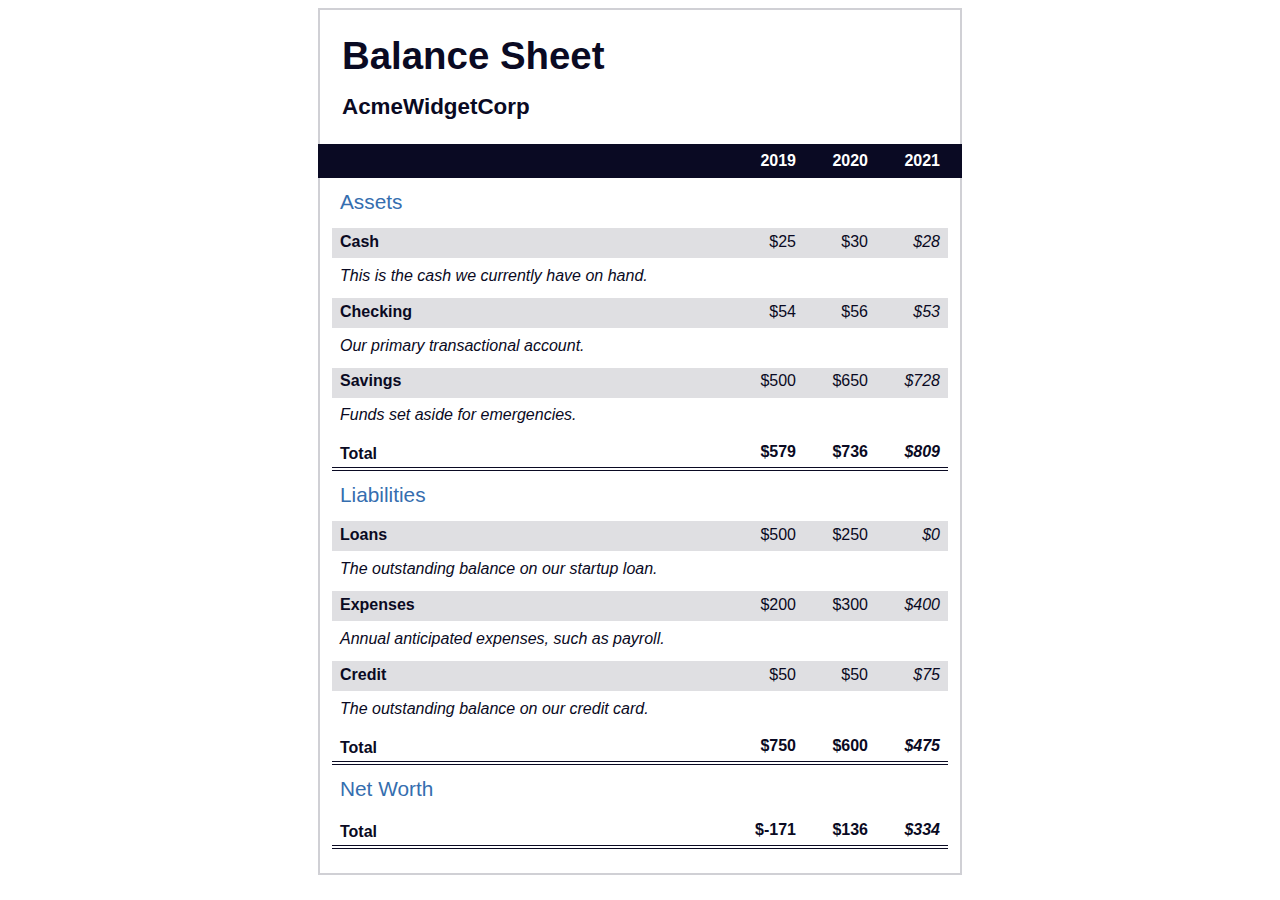
<file: ASSIGNMENTS/Building a Balance Sheet/index.html>
<!DOCTYPE html>
<html lang="en">
  <head>
    <meta charset="UTF-8">
    <meta name="viewport" content="width=device-width, initial-scale=1.0">
    <title>Balance Sheet</title>
    <link rel="stylesheet" href="./styles.css">
  </head>
  <body>
    <main>
      <section>
        <h1>
          <span class="flex">
            <span>AcmeWidgetCorp</span>
            <span>Balance Sheet</span>
          </span>
        </h1>
        <div id="years" aria-hidden="true">
          <span class="year">2019</span>
          <span class="year">2020</span>
          <span class="year">2021</span>
        </div>
        <div class="table-wrap">
          <table>
            <caption>Assets</caption>
            <thead>
              <tr>
                <td></td>
                <th><span class="sr-only year">2019</span></th>
                <th><span class="sr-only year">2020</span></th>
                <th class="current"><span class="sr-only year">2021</span></th>
              </tr>
            </thead>
            <tbody>
              <tr class="data">
                <th>Cash <span class="description">This is the cash we currently have on hand.</span></th>
                <td>$25</td>
                <td>$30</td>
                <td class="current">$28</td>
              </tr>
              <tr class="data">
                <th>Checking <span class="description">Our primary transactional account.</span></th>
                <td>$54</td>
                <td>$56</td>
                <td class="current">$53</td>
              </tr>
              <tr class="data">
                <th>Savings <span class="description">Funds set aside for emergencies.</span></th>
                <td>$500</td>
                <td>$650</td>
                <td class="current">$728</td>
              </tr>
              <tr class="total">
                <th>Total <span class="sr-only">Assets</span></th>
                <td>$579</td>
                <td>$736</td>
                <td class="current">$809</td>
              </tr>
            </tbody>
          </table>
          <table>
            <caption>Liabilities</caption>
            <thead>
              <tr>
              <td></td>
              <th><span class="sr-only">2019</span></th>
              <th><span class="sr-only">2020</span></th>
              <th><span class="sr-only">2021</span></th>
              </tr>
            </thead>
            <tbody>
              <tr class="data">
                <th>Loans <span class="description">The outstanding balance on our startup loan.</span></th>
                <td>$500</td>
                <td>$250</td>
                <td class="current">$0</td>
              </tr>
              <tr class="data">
                <th>Expenses <span class="description">Annual anticipated expenses, such as payroll.</span></th>
                <td>$200</td>
                <td>$300</td>
                <td class="current">$400</td>
              </tr>
              <tr class="data">
                <th>Credit <span class="description">The outstanding balance on our credit card.</span></th>
                <td>$50</td>
                <td>$50</td>
                <td class="current">$75</td>
              </tr>
              <tr class="total">
                <th>Total <span class="sr-only">Liabilities</span></th>
                <td>$750</td>
                <td>$600</td>
                <td class="current">$475</td>
              </tr>
            </tbody>
          </table>
          <table>
            <caption>Net Worth</caption>
            <thead>
              <tr>
              <td></td>
              <th><span class="sr-only">2019</span></th>
              <th><span class="sr-only">2020</span></th>
              <th><span class="sr-only">2021</span></th>
              </tr>
            </thead>
            <tbody>
              <tr class="total">
                <th>Total <span class="sr-only">Net Worth</span></th>
                <td>$-171</td>
                <td>$136</td>
                <td class="current">$334</td>
              </tr>
            </tbody>
          </table>
        </div>
      </section>
    </main>
  </body>
</html>
</file>
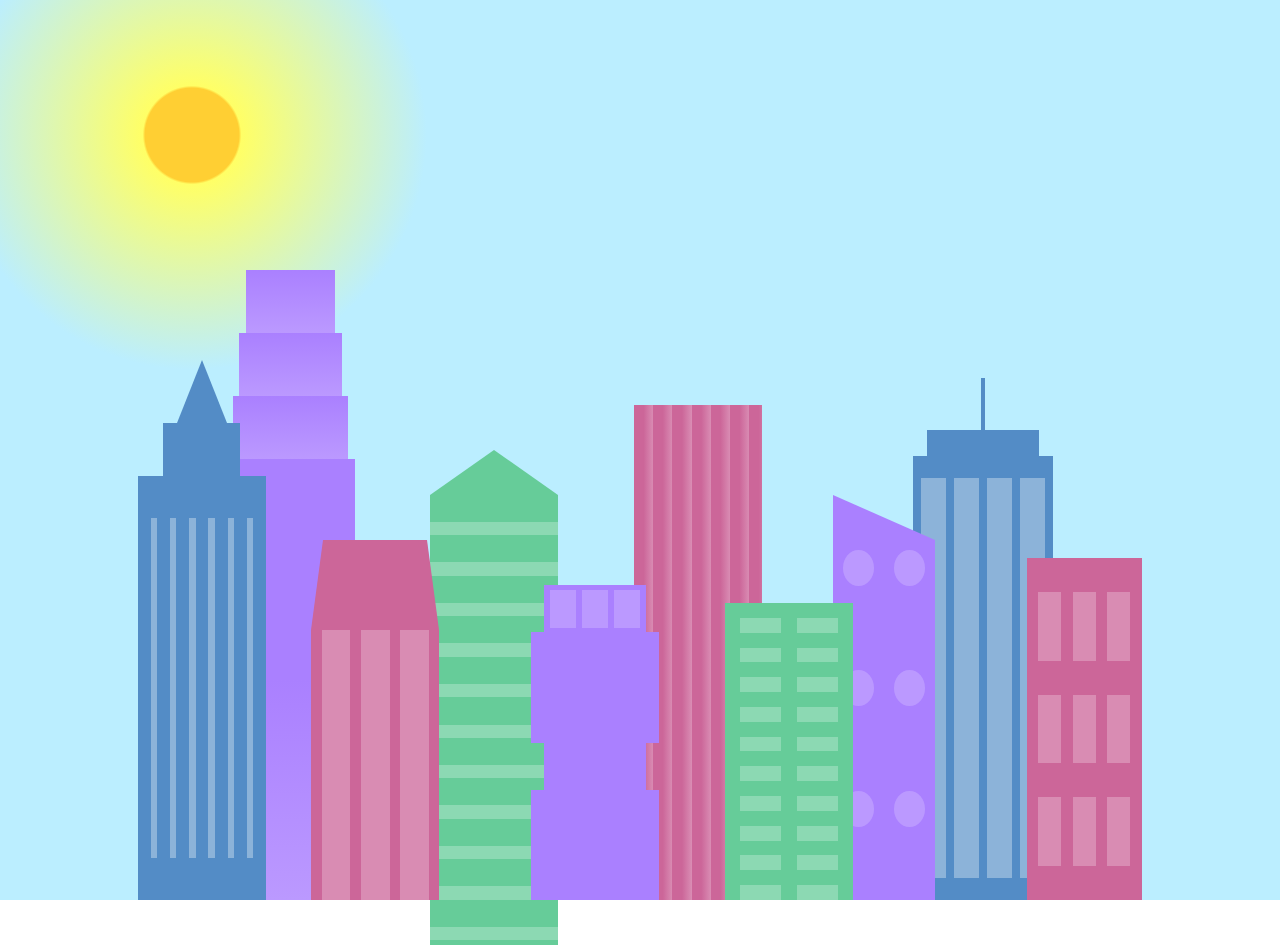
<file: ASSIGNMENTS/Building a City Skyline/index.html>
<!DOCTYPE html>
<html lang="en">    
  <head>
    <meta charset="UTF-8">
    <title>City Skyline</title>
    <link href="styles.css" rel="stylesheet" />   
  </head>

  <body>
    <div class="background-buildings sky">
      <div></div>
      <div></div>
      <div class="bb1 building-wrap">
        <div class="bb1a bb1-window"></div>
        <div class="bb1b bb1-window"></div>
        <div class="bb1c bb1-window"></div>
        <div class="bb1d"></div>
      </div>
      <div class="bb2">
        <div class="bb2a"></div>
        <div class="bb2b"></div>
      </div>
      <div class="bb3"></div>
      <div></div>
      <div class="bb4 building-wrap">
        <div class="bb4a"></div>
        <div class="bb4b"></div>
        <div class="bb4c window-wrap">
          <div class="bb4-window"></div>
          <div class="bb4-window"></div>
          <div class="bb4-window"></div>
          <div class="bb4-window"></div>
        </div>
      </div>
      <div></div>
      <div></div>
    </div>

    <div class="foreground-buildings">
      <div></div>
      <div></div>
      <div class="fb1 building-wrap">
        <div class="fb1a"></div>
        <div class="fb1b"></div>
        <div class="fb1c"></div>
      </div>
      <div class="fb2">
        <div class="fb2a"></div>
        <div class="fb2b window-wrap">
          <div class="fb2-window"></div>
          <div class="fb2-window"></div>
          <div class="fb2-window"></div>
        </div>
      </div>
      <div></div>
      <div class="fb3 building-wrap">
        <div class="fb3a window-wrap">
          <div class="fb3-window"></div>
          <div class="fb3-window"></div>
          <div class="fb3-window"></div>
        </div>
        <div class="fb3b"></div>
        <div class="fb3a"></div>
        <div class="fb3b"></div>
      </div>
      <div class="fb4">
        <div class="fb4a"></div>
        <div class="fb4b">
          <div class="fb4-window"></div>
          <div class="fb4-window"></div>
          <div class="fb4-window"></div>
          <div class="fb4-window"></div>
          <div class="fb4-window"></div>
          <div class="fb4-window"></div>
        </div>
      </div>
      <div class="fb5"></div>
      <div class="fb6"></div>
      <div></div>
      <div></div>
    </div>
  </body>
</html>
</file>
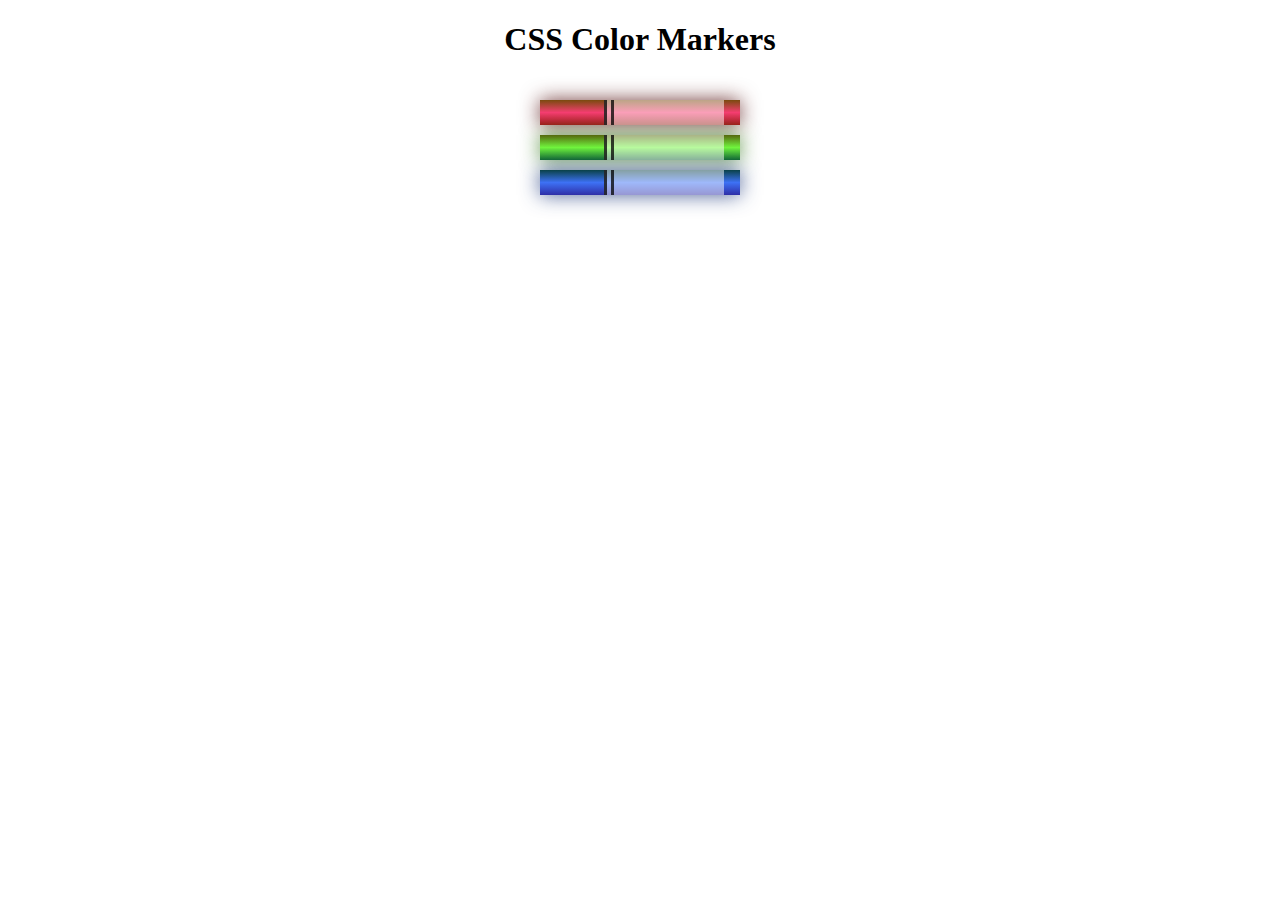
<file: ASSIGNMENTS/Building a Colored Markers/index.html>
<!DOCTYPE html>
<html lang="en">
  <head>
    <meta charset="utf-8">
    <meta name="viewport" content="width=device-width, initial-scale=1.0">
    <title>Colored Markers</title>
    <link rel="stylesheet" href="styles.css">
  </head>
  <body>
    <h1>CSS Color Markers</h1>
    <div class="container">
      <div class="marker red">
        <div class="cap"></div>
        <div class="sleeve"></div>
      </div>
      <div class="marker green">
        <div class="cap"></div>
        <div class="sleeve"></div>
      </div>
      <div class="marker blue">
        <div class="cap"></div>
        <div class="sleeve"></div>
      </div>
    </div>
  </body>
</html>
</file>
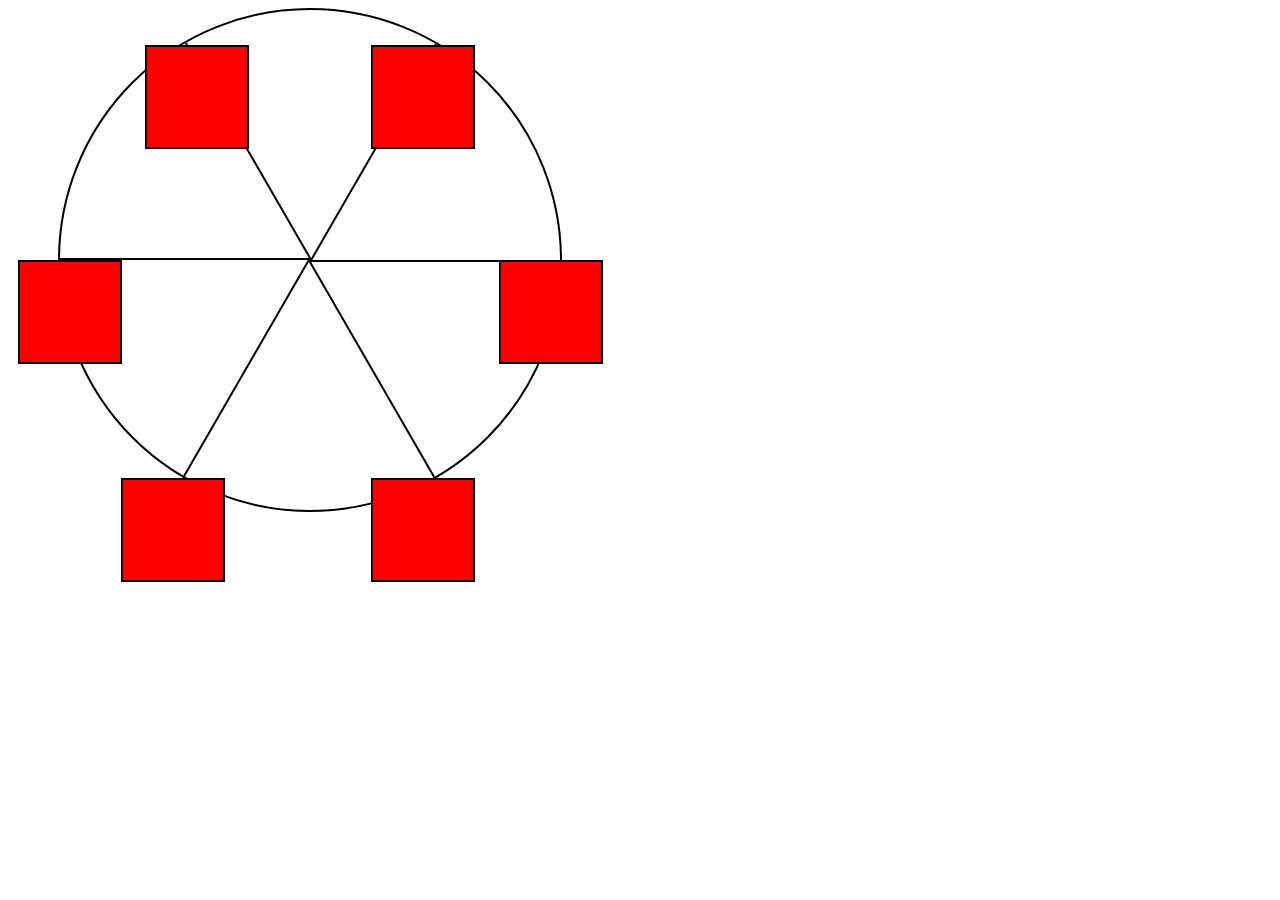
<file: ASSIGNMENTS/Building a Ferris Wheel/index.html>
<!DOCTYPE html>
<html lang="en">
  <head>
    <meta charset="UTF-8">
    <title>Ferris Wheel</title>
    <link rel="stylesheet" href="./styles.css">
  </head>
  <body>
    <div class="wheel">
      <span class="line"></span>
      <span class="line"></span>
      <span class="line"></span>
      <span class="line"></span>
      <span class="line"></span>
      <span class="line"></span>

      <div class="cabin"></div>
      <div class="cabin"></div>
      <div class="cabin"></div>
      <div class="cabin"></div>
      <div class="cabin"></div>
      <div class="cabin"></div>
    </div>
  </body>
</html>
</file>
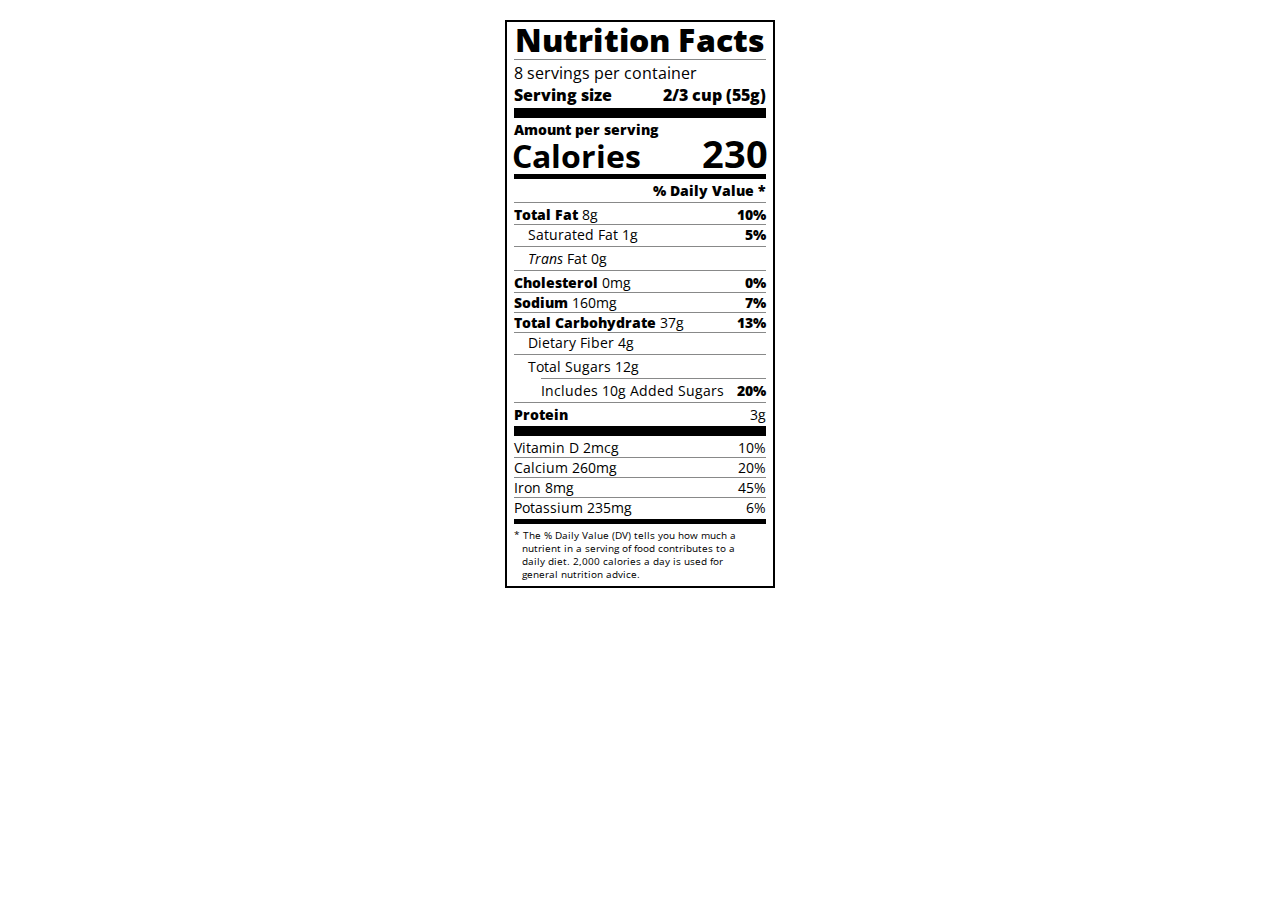
<file: ASSIGNMENTS/Building a Nutrition Label/index.html>
<!DOCTYPE html>
<html lang="en">

<head>
  <meta charset="UTF-8">
  <title>Nutrition Label</title>
  <link href="https://fonts.googleapis.com/css?family=Open+Sans:400,700,800" rel="stylesheet">
  <link href="./styles.css" rel="stylesheet">
</head>

<body>
  <div class="label">
    <header>
      <h1 class="bold">Nutrition Facts</h1>
      <div class="divider"></div>
      <p>8 servings per container</p>
      <p class="bold">Serving size <span>2/3 cup (55g)</span></p>
    </header>
    <div class="divider large"></div>
    <div class="calories-info">
      <div class="left-container">
        <h2 class="bold small-text">Amount per serving</h2>
        <p>Calories</p>
      </div>
      <span>230</span>
    </div>
    <div class="divider medium"></div>
    <div class="daily-value small-text">
      <p class="bold right no-divider">% Daily Value *</p>
      <div class="divider"></div>
      <p><span><span class="bold">Total Fat</span> 8g</span> <span class="bold">10%</span></p>
      <p class="indent no-divider">Saturated Fat 1g <span class="bold">5%</span></p>
      <div class="divider"></div>
      <p class="indent no-divider"><span><i>Trans</i> Fat 0g</span></p>
      <div class="divider"></div>
      <p><span><span class="bold">Cholesterol</span> 0mg</span> <span class="bold">0%</span></p>
      <p><span><span class="bold">Sodium</span> 160mg</span> <span class="bold">7%</span></p>
      <p><span><span class="bold">Total Carbohydrate</span> 37g</span> <span class="bold">13%</span></p>
      <p class="indent no-divider">Dietary Fiber 4g</p>
      <div class="divider"></div>
      <p class="indent no-divider">Total Sugars 12g</p>
      <div class="divider double-indent"></div>
      <p class="double-indent no-divider">Includes 10g Added Sugars <span class="bold">20%</span>
      <div class="divider"></div>
      <p class="no-divider"><span class="bold">Protein</span> 3g</p>
      <div class="divider large"></div>
      <p>Vitamin D 2mcg <span>10%</span></p>
      <p>Calcium 260mg <span>20%</span></p>
      <p>Iron 8mg <span>45%</span></p>
      <p class="no-divider">Potassium 235mg <span>6%</span></p>
    </div>
    <div class="divider medium"></div>
    <p class="note">* The % Daily Value (DV) tells you how much a nutrient in a serving of food contributes to a daily
      diet. 2,000 calories a day is used for general nutrition advice.</p>
  </div>
</body>
</html>
</file>
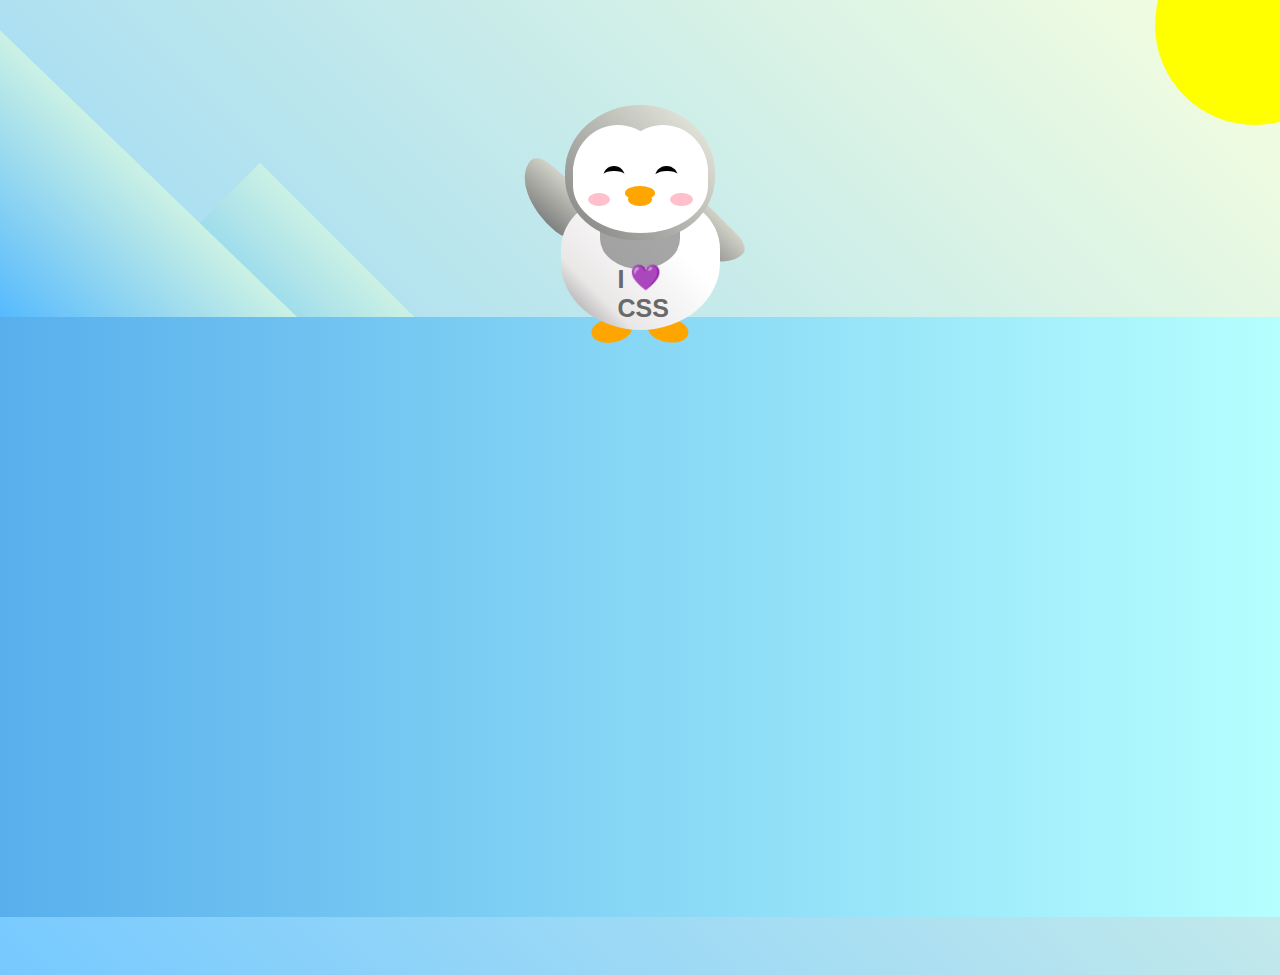
<file: ASSIGNMENTS/Building a Penguin/index.html>
<!DOCTYPE html>
<html lang="en">
  <head>
    <meta charset="UTF-8" />
    <link rel="stylesheet" href="./styles.css" />
    <title>Penguin</title>
    <meta name="viewport" content="width=device-width, initial-scale=1.0" />
  </head>

  <body>
    <div class="left-mountain"></div>
    <div class="back-mountain"></div>
    <div class="sun"></div>
    <div class="penguin">
      <div class="penguin-head">
        <div class="face left"></div>
        <div class="face right"></div>
        <div class="chin"></div>
        <div class="eye left">
          <div class="eye-lid"></div>
        </div>
        <div class="eye right">
          <div class="eye-lid"></div>
        </div>
        <div class="blush left"></div>
        <div class="blush right"></div>
        <div class="beak top"></div>
        <div class="beak bottom"></div>
      </div>
      <div class="shirt">
        <div>💜</div>
        <p>I CSS</p>
      </div> 
      <div class="penguin-body">
        <div class="arm left"></div>
        <div class="arm right"></div>
        <div class="foot left"></div>
        <div class="foot right"></div>
      </div>
    </div>

    <div class="ground"></div>
  </body>
</html>
</file>
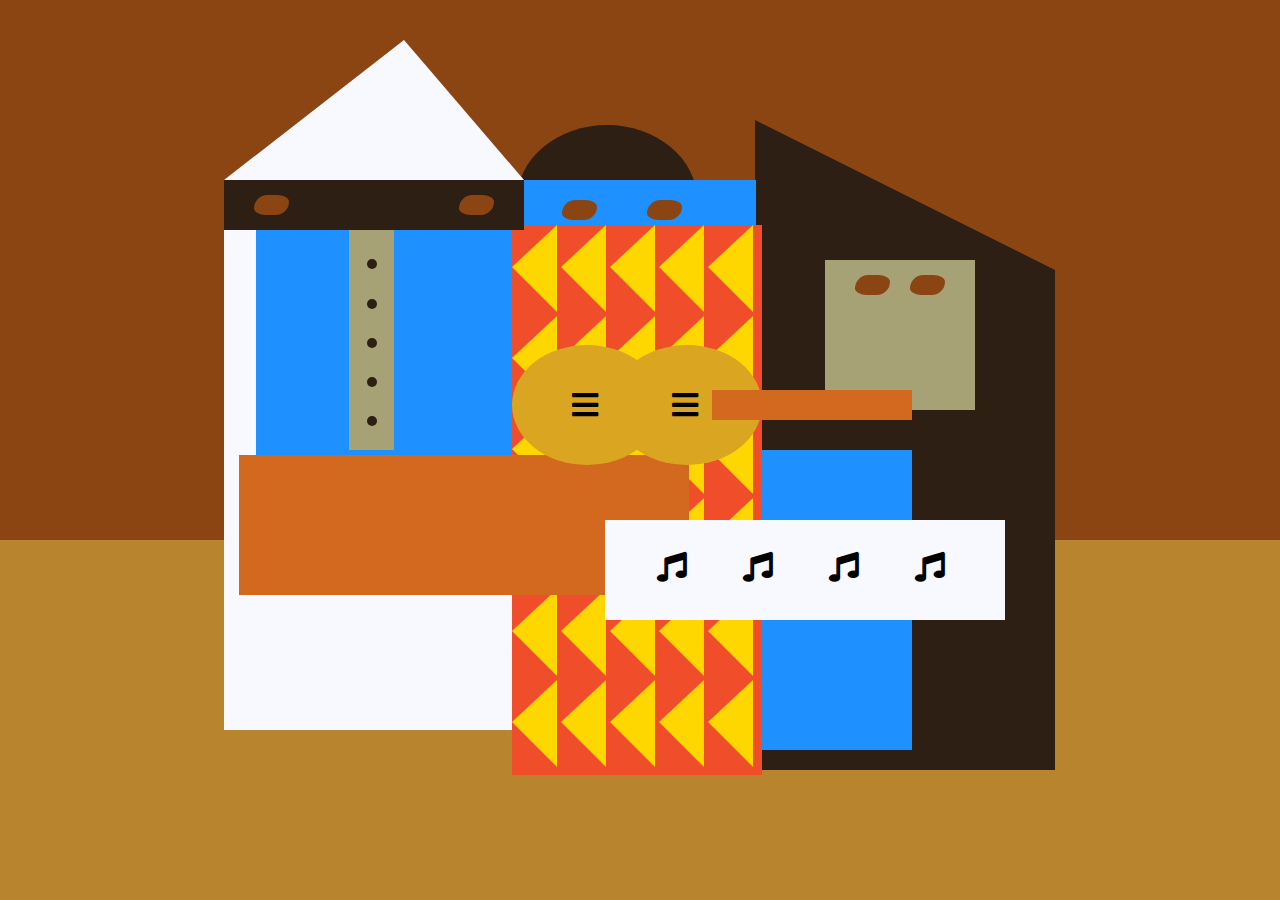
<file: ASSIGNMENTS/Building a Picasso Painting/index.html>
<!DOCTYPE html>
<html lang="en">
  <head>
    <meta charset="utf-8">
    <title>Picasso Painting</title>
    <link rel="stylesheet" href="./styles.css" />
    <link rel="stylesheet" href="https://use.fontawesome.com/releases/v5.8.2/css/all.css">
  </head>
  <body>
    <div id="back-wall"></div>
    <div class="characters">
      <div id="offwhite-character">
        <div id="white-hat"></div>
        <div id="black-mask">
          <div class="eyes left"></div>
          <div class="eyes right"></div>
        </div>
        <div id="gray-instrument">
          <div class="black-dot"></div>
          <div class="black-dot"></div>
          <div class="black-dot"></div>
          <div class="black-dot"></div>
          <div class="black-dot"></div>
        </div>
        <div id="tan-table"></div>
      </div>
      <div id="black-character">
        <div id="black-hat"></div>
        <div id="gray-mask">
          <div class="eyes left"></div>
          <div class="eyes right"></div>
        </div>
        <div id="white-paper">
          <i class="fas fa-music"></i>
          <i class="fas fa-music"></i>
          <i class="fas fa-music"></i>
          <i class="fas fa-music"></i>
        </div>
      </div>
      <div class="blue" id="blue-left"></div>
      <div class="blue" id="blue-right"></div>
      <div id="orange-character">
        <div id="black-round-hat"></div>
        <div id="eyes-div">
          <div class="eyes left"></div>
          <div class="eyes right"></div>
        </div>
        <div id="triangles">
          <div class="triangle"></div>
          <div class="triangle"></div>
          <div class="triangle"></div>
          <div class="triangle"></div>
          <div class="triangle"></div>
          <div class="triangle"></div>
          <div class="triangle"></div>
          <div class="triangle"></div>
          <div class="triangle"></div>
          <div class="triangle"></div>
          <div class="triangle"></div>
          <div class="triangle"></div>
          <div class="triangle"></div>
          <div class="triangle"></div>
          <div class="triangle"></div>
          <div class="triangle"></div>
          <div class="triangle"></div>
          <div class="triangle"></div>
          <div class="triangle"></div>
          <div class="triangle"></div>
          <div class="triangle"></div>
          <div class="triangle"></div>
          <div class="triangle"></div>
          <div class="triangle"></div>
          <div class="triangle"></div>
          <div class="triangle"></div>
          <div class="triangle"></div>
          <div class="triangle"></div>
          <div class="triangle"></div>
          <div class="triangle"></div>
        </div>
        <div id="guitar">
          <div class="guitar" id="guitar-left">
            <i class="fas fa-bars"></i>
          </div>
          <div class="guitar" id="guitar-right">
            <i class="fas fa-bars"></i>
          </div>
          <div id="guitar-neck"></div>
        </div>
      </div>
    </div>
  </body>
</html>
</file>
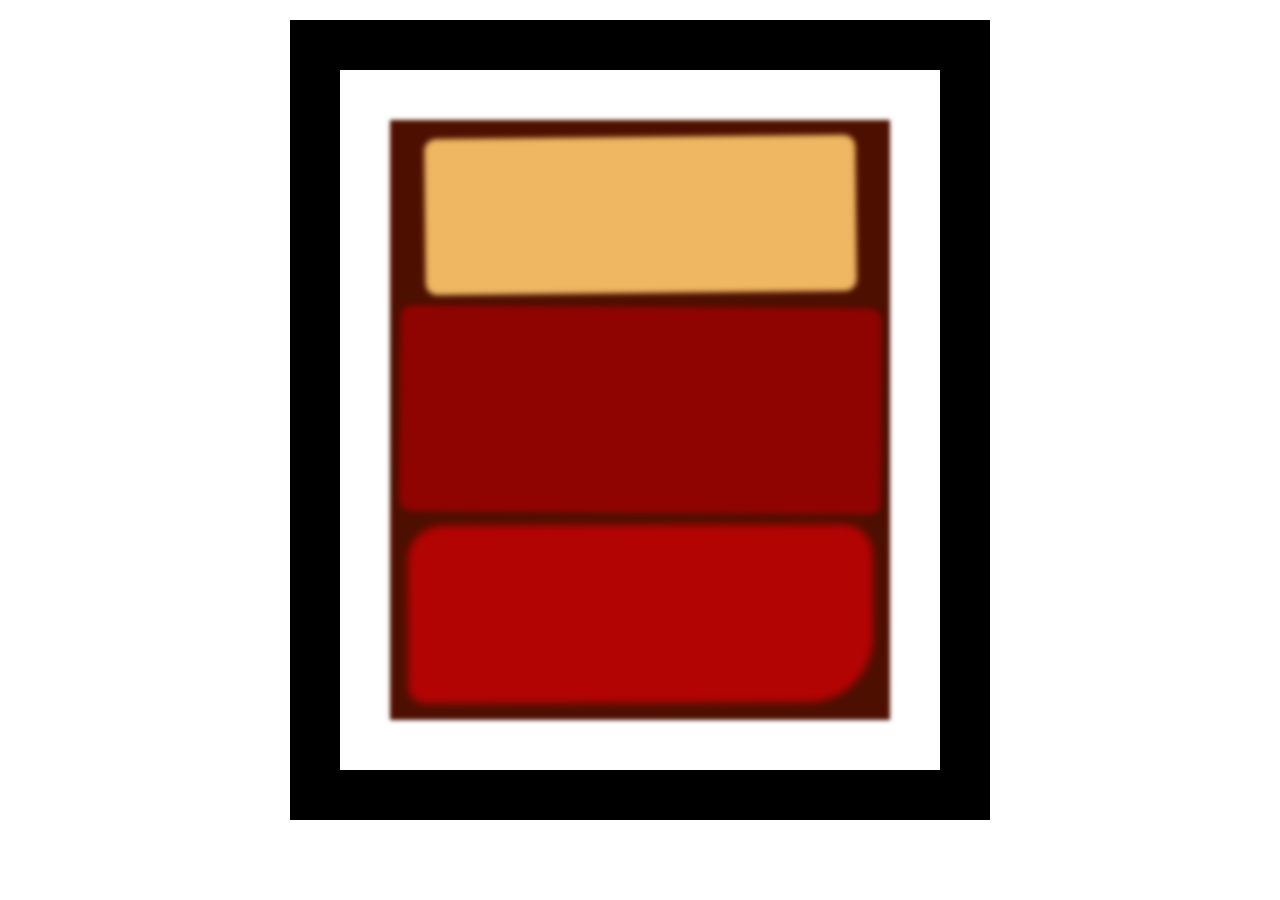
<file: ASSIGNMENTS/Building a Rathko Painting/index.html>
<!DOCTYPE html>
<html lang="en">
  <head>
    <meta charset="UTF-8">
    <title>Rothko Painting</title>
    <link href="./styles.css" rel="stylesheet">
  </head>
  <body>
    <div class="frame">
      <div class="canvas">
        <div class="one"></div>
        <div class="two"></div>
        <div class="three"></div>
      </div>
    </div>
  </body>
</html>
</file>
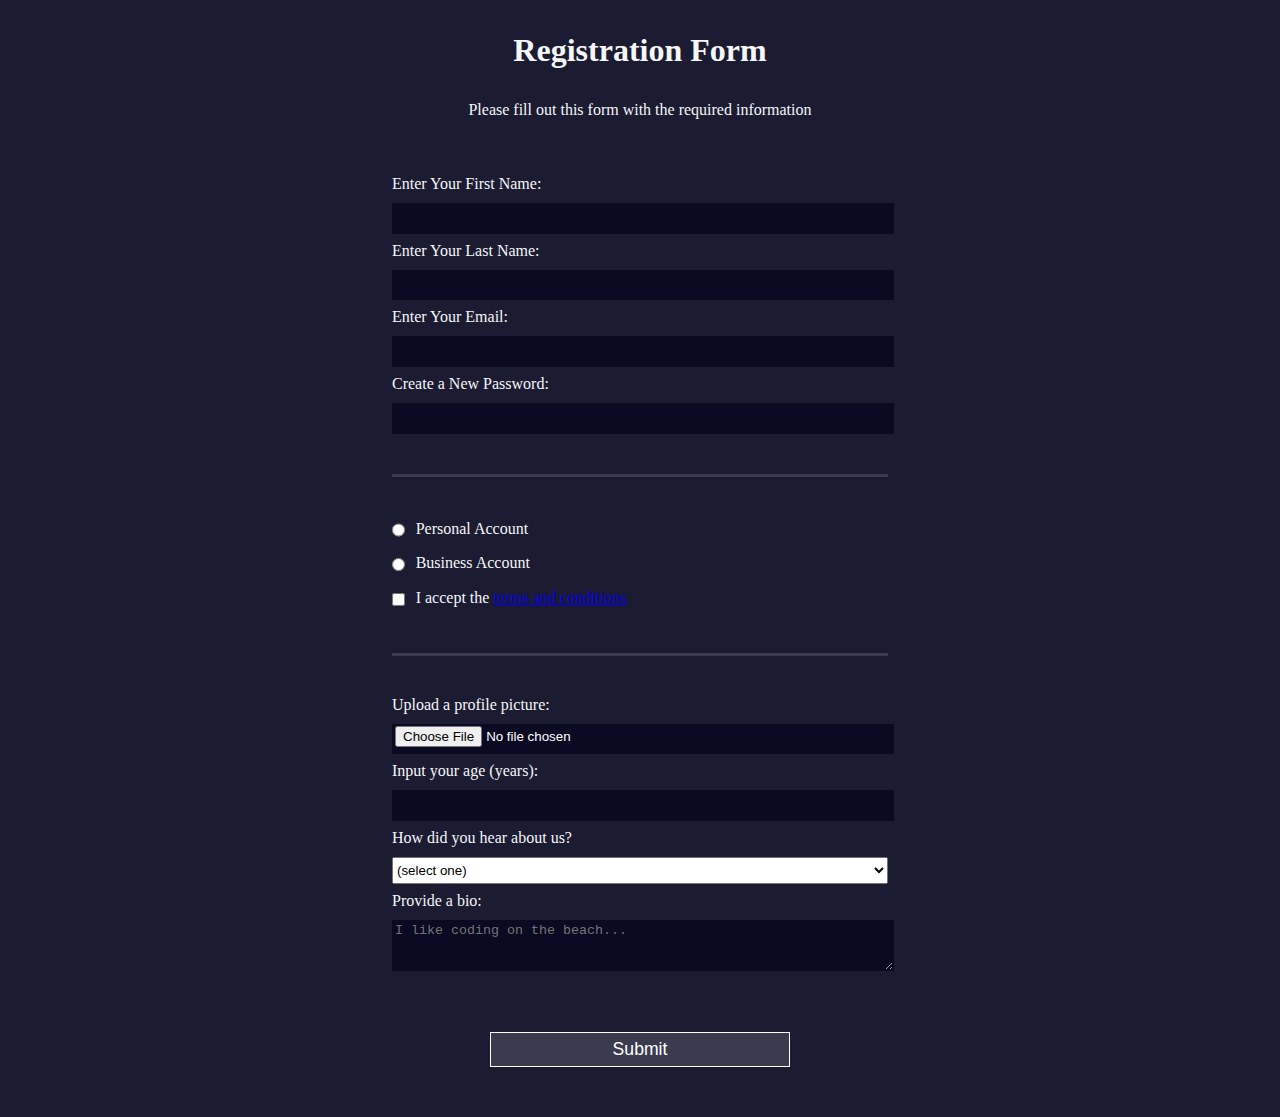
<file: ASSIGNMENTS/Building a Registration Form/index.html>
<!DOCTYPE html>
<html lang="en">
  <head>
    <meta charset="UTF-8">
    <title>Registration Form</title>
    <link rel="stylesheet" href="styles.css" />
  </head>
  <body>
    <h1>Registration Form</h1>
    <p>Please fill out this form with the required information</p>
    <form method="post" action='https://register-demo.freecodecamp.org'>
      <fieldset>
        <label for="first-name">Enter Your First Name: <input id="first-name" name="first-name" type="text" required /></label>
        <label for="last-name">Enter Your Last Name: <input id="last-name" name="last-name" type="text" required /></label>
        <label for="email">Enter Your Email: <input id="email" name="email" type="email" required /></label>
        <label for="new-password">Create a New Password: <input id="new-password" name="new-password" type="password" pattern="[a-z0-5]{8,}" required /></label>
      </fieldset>
      <fieldset>
        <label for="personal-account"><input id="personal-account" type="radio" name="account-type" class="inline" /> Personal Account</label>
        <label for="business-account"><input id="business-account" type="radio" name="account-type" class="inline" /> Business Account</label>
        <label for="terms-and-conditions">
          <input id="terms-and-conditions" type="checkbox" required name="terms-and-conditions" class="inline" /> I accept the <a href="https://www.freecodecamp.org/news/terms-of-service/">terms and conditions</a>
        </label>
      </fieldset>
      <fieldset>
        <label for="profile-picture">Upload a profile picture: <input id="profile-picture" type="file" name="file" /></label>
        <label for="age">Input your age (years): <input id="age" type="number" name="age" min="13" max="120" /></label>
        <label for="referrer">How did you hear about us?
          <select id="referrer" name="referrer">
            <option value="">(select one)</option>
            <option value="1">freeCodeCamp News</option>
            <option value="2">freeCodeCamp YouTube Channel</option>
            <option value="3">freeCodeCamp Forum</option>
            <option value="4">Other</option>
          </select>
        </label>
        <label for="bio">Provide a bio:
          <textarea id="bio" name="bio" rows="3" cols="30" placeholder="I like coding on the beach..."></textarea>
        </label>
      </fieldset>
      <input type="submit" value="Submit" />
    </form>
  </body>
</html>
</file>
<file: ASSIGNMENTS/Building a Balance Sheet/styles.css>
span[class~="sr-only"] {
    border: 0 !important;
    clip: rect(1px, 1px, 1px, 1px) !important;
    clip-path: inset(50%) !important;
    -webkit-clip-path: inset(50%) !important;
    height: 1px !important;
    width: 1px !important;
    position: absolute !important;
    overflow: hidden !important;
    white-space: nowrap !important;
    padding: 0 !important;
    margin: -1px !important;
  }
  
  html {
    box-sizing: border-box;
  }
  
  body {
    font-family: sans-serif;
    color: #0a0a23;
  }
  
  h1 {
    max-width: 37.25rem;
    margin: 0 auto;
    padding: 1.5rem 1.25rem;
  }
  
  h1 .flex {
    display: flex;
    flex-direction: column-reverse;
    gap: 1rem;
  }
  
  h1 .flex span:first-of-type {
    font-size: 0.7em;
  }
  
  h1 .flex span:last-of-type {
    font-size: 1.2em;
  }
  
  section {
    max-width: 40rem;
    margin: 0 auto;
    border: 2px solid #d0d0d5;
  }
  
  #years {
    display: flex;
    justify-content: flex-end;
    position: sticky;
    top: 0;
    background: #0a0a23;
    color: #fff;
    z-index: 999;
    padding: 0.5rem calc(1.25rem + 2px) 0.5rem 0;
    margin: 0 -2px;
  }
  
  #years span[class] {
    font-weight: bold;
    width: 4.5rem;
    text-align: right;
  }
  
  .table-wrap {
    padding: 0 0.75rem 1.5rem 0.75rem;
  }
  
  table {
    border-collapse: collapse;
    border: 0;
    width: 100%;
    position: relative;
    margin-top: 3rem;
  }
  
  table caption {
    color: #356eaf;
    font-size: 1.3em;
    font-weight: normal;
    position: absolute;
    top: -2.25rem;
    left: 0.5rem;
  }
  
  tbody td {
    width: 100vw;
    min-width: 4rem;
    max-width: 4rem;
  }
  
  tbody th {
    width: calc(100% - 12rem);
  }
  
  tr[class="total"] {
    border-bottom: 4px double #0a0a23;
    font-weight: bold;
  }
  
  tr[class="total"] th {
    text-align: left;
    padding: 0.5rem 0 0.25rem 0.5rem;
  }
  
  tr.total td {
    text-align: right;
    padding: 0 0.25rem;
  }
  
  tr.total td:nth-of-type(3) {
    padding-right: 0.5rem;
  }
  
  tr.total:hover {
    background-color: #99c9ff;
  }
  
  td.current {
    font-style: italic;
  }
  
  tr.data {
    background-image: linear-gradient(to bottom, #dfdfe2 1.845rem, white 1.845rem);
  }
  
  tr.data th {
    text-align: left;
    padding-top: 0.3rem;
    padding-left: 0.5rem;
  }
  
  tr.data th .description {
    display: block;
    font-weight: normal;
    font-style: italic;
    padding: 1rem 0 0.75rem;
    margin-right: -13.5rem;
  }
  
  tr.data td {
    vertical-align: top;
    padding: 0.3rem 0.25rem 0;
    text-align: right;
  }
  
  tr.data td:last-of-type{padding-right:0.5rem;}
</file>
<file: ASSIGNMENTS/Building a City Skyline/styles.css>
:root {
    --building-color1: #aa80ff;
    --building-color2: #66cc99;
    --building-color3: #cc6699;
    --building-color4: #538cc6;
    --window-color1: #bb99ff;
    --window-color2: #8cd9b3;
    --window-color3: #d98cb3;
    --window-color4: #8cb3d9;
  }
  
  * {
    box-sizing: border-box;
  }
  
  body {
    height: 100vh;
    margin: 0;
    overflow: hidden;
  }
  
  .background-buildings, .foreground-buildings {
    width: 100%;
    height: 100%;
    display: flex;
    align-items: flex-end;
    justify-content: space-evenly;
    position: absolute;
    top: 0;
  }
  
  .building-wrap {
    display: flex;
    flex-direction: column;
    align-items: center;
  }
  
  .window-wrap {
    display: flex;
    align-items: center;
    justify-content: space-evenly;
  }
  
  .sky {
    background: radial-gradient(
        closest-corner circle at 15% 15%,
        #ffcf33,
        #ffcf33 20%,
        #ffff66 21%,
        #bbeeff 100%
      );
  }
  
  /* BACKGROUND BUILDINGS - "bb" stands for "background building" */
  .bb1 {
    width: 10%;
    height: 70%;
  }
  
  .bb1a {
    width: 70%;
  }
    
  .bb1b {
    width: 80%;
  }
    
  .bb1c {
    width: 90%;
  }
  
  .bb1d {
    width: 100%;
    height: 70%;
    background: linear-gradient(
        var(--building-color1) 50%,
        var(--window-color1)
      );
  }
  
  .bb1-window {
    height: 10%;
    background: linear-gradient(
        var(--building-color1),
        var(--window-color1)
      );
  }
  
  .bb2 {
    width: 10%;
    height: 50%;
  }
  
  .bb2a {
    border-bottom: 5vh solid var(--building-color2);
    border-left: 5vw solid transparent;
    border-right: 5vw solid transparent;
  }
  
  .bb2b {
    width: 100%;
    height: 100%;
    background: repeating-linear-gradient(
        var(--building-color2),
        var(--building-color2) 6%,
        var(--window-color2) 6%,
        var(--window-color2) 9%
      );
  }
  
  .bb3 {
    width: 10%;
    height: 55%;
    background: repeating-linear-gradient(
        90deg,
        var(--building-color3),
        var(--building-color3),
        var(--window-color3) 15%
      );
  }
  
  .bb4 {
    width: 11%;
    height: 58%;
  }
  
  .bb4a {
    width: 3%;
    height: 10%;
    background-color: var(--building-color4);
  }
  
  .bb4b {
    width: 80%;
    height: 5%;
    background-color: var(--building-color4);
  }
    
  .bb4c {
    width: 100%;
    height: 85%;
    background-color: var(--building-color4);
  }
  
  .bb4-window {
    width: 18%;
    height: 90%;
    background-color: var(--window-color4);
  }
  
  /* FOREGROUND BUILDINGS - "fb" stands for "foreground building" */
  .fb1 {
    width: 10%;
    height: 60%;
  }
  
  .fb1a {
    border-bottom: 7vh solid var(--building-color4);
    border-left: 2vw solid transparent;
    border-right: 2vw solid transparent;
  }
  
  .fb1b {
    width: 60%;
    height: 10%;
    background-color: var(--building-color4);
  }
    
  .fb1c {
    width: 100%;
    height: 80%;
    background: repeating-linear-gradient(
        90deg,
        var(--building-color4),
        var(--building-color4) 10%,
        transparent 10%,
        transparent 15%
      ),
      repeating-linear-gradient(
        var(--building-color4),
        var(--building-color4) 10%,
        var(--window-color4) 10%,
        var(--window-color4) 90%
      );
  }
  
  .fb2 {
    width: 10%;
    height: 40%;
  }
  
  .fb2a {
    width: 100%;
    border-bottom: 10vh solid var(--building-color3);
    border-left: 1vw solid transparent;
    border-right: 1vw solid transparent;
  }
  
  .fb2b {
    width: 100%;
    height: 75%;
    background-color: var(--building-color3);
  }
  
  .fb2-window {
    width: 22%;
    height: 100%;
    background-color: var(--window-color3);
  }
  
  .fb3 {
    width: 10%;
    height: 35%;
  }
    
  .fb3a {
    width: 80%;
    height: 15%;
    background-color: var(--building-color1);
  }
    
  .fb3b {
    width: 100%;
    height: 35%;
    background-color: var(--building-color1);
  }
  
  .fb3-window {
    width: 25%;
    height: 80%;
    background-color: var(--window-color1);
  }
  
  .fb4 {
    width: 8%;
    height: 45%;
    position: relative;
    left: 10%;
  }
  
  .fb4a {
    border-top: 5vh solid transparent;
    border-left: 8vw solid var(--building-color1);
  }
  
  .fb4b {
    width: 100%;
    height: 89%;
    background-color: var(--building-color1);
    display: flex;
    flex-wrap: wrap;
  }
  
  .fb4-window {
    width: 30%;
    height: 10%;
    border-radius: 50%;
    background-color: var(--window-color1);
    margin: 10%;
  }
  
  .fb5 {
    width: 10%;
    height: 33%;
    position: relative;
    right: 10%;
    background: repeating-linear-gradient(
        var(--building-color2),
        var(--building-color2) 5%,
        transparent 5%,
        transparent 10%
      ),
      repeating-linear-gradient(
        90deg,
        var(--building-color2),
        var(--building-color2) 12%,
        var(--window-color2) 12%,
        var(--window-color2) 44%
      );
  }
  
  .fb6 {
    width: 9%;
    height: 38%;
    background: repeating-linear-gradient(
        90deg,
        var(--building-color3),
        var(--building-color3) 10%,
        transparent 10%,
        transparent 30%
      ),
      repeating-linear-gradient(
        var(--building-color3),
        var(--building-color3) 10%,
        var(--window-color3) 10%,
        var(--window-color3) 30%
      );
  }
  
  @media (max-width: 1000px) {
    :root {
      --building-color1: #000;
      --building-color2: #000;
      --building-color3: #000;
      --building-color4: #000;
      --window-color1:#777;
      --window-color2:#777;
      --window-color3:#777;
      --window-color4:#777;
    }
    .sky {
      background: radial-gradient(
          closest-corner circle at 15% 15%,
          #ccc,
          #ccc 20%,
          #445 21%,
          #223 100%
        );
    }
  }
</file>
<file: ASSIGNMENTS/Building a Colored Markers/styles.css>
h1 {
    text-align: center;
  }
  
  .container {
    background-color: rgb(255, 255, 255);
    padding: 10px 0;
  }
  
  .marker {
    width: 200px;
    height: 25px;
    margin: 10px auto;
  }
  
  .cap {
    width: 60px;
    height: 25px;
  }
  
  .sleeve {
    width: 110px;
    height: 25px;
    background-color: rgba(255, 255, 255, 0.5);
    border-left: 10px double rgba(0, 0, 0, 0.75);
  }
  
  .cap, .sleeve {
    display: inline-block;
  }
  
  .red {
    background: linear-gradient(rgb(122, 74, 14), rgb(245, 62, 113), rgb(162, 27, 27));
    box-shadow: 0 0 20px 0 rgba(83, 14, 14, 0.8);
  }
  
  .green {
    background: linear-gradient(#55680D, #71F53E, #116C31);
    box-shadow: 0 0 20px 0 #3B7E20CC;
  }
  
  .blue {
    background: linear-gradient(hsl(186, 76%, 16%), hsl(223, 90%, 60%), hsl(240, 56%, 42%));
    box-shadow: 0 0 20px 0 hsla(223, 59%, 31%, 0.8);
  }
</file>
<file: ASSIGNMENTS/Building a Ferris Wheel/styles.css>
.wheel {
    border: 2px solid black;
    border-radius: 50%;
    margin-left: 50px;
    position: absolute;
    height: 55vw;
    width: 55vw;
    max-width: 500px;
    max-height: 500px;
    animation-name: wheel;
    animation-duration: 10s;
    animation-iteration-count: infinite;
    animation-timing-function: linear;
  }
  
  .line {
    background-color: black;
    width: 50%;
    height: 2px;
    position: absolute;
    top: 50%;
    left: 50%;
    transform-origin: 0% 0%;
  }
  
  .line:nth-of-type(2) {
    transform: rotate(60deg);
  }
  .line:nth-of-type(3) {
    transform: rotate(120deg);
  }
  .line:nth-of-type(4) {
    transform: rotate(180deg);
  }
  .line:nth-of-type(5) {
    transform: rotate(240deg);
  }
  .line:nth-of-type(6) {
    transform: rotate(300deg);
  }
  
  .cabin {
    background-color: red;
    width: 20%;
    height: 20%;
    position: absolute;
    border: 2px solid;
    transform-origin: 50% 0%;
    animation: cabins 10s ease-in-out infinite;
  }
  
  .cabin:nth-of-type(1) {
    right: -8.5%;
    top: 50%;
  }
  .cabin:nth-of-type(2) {
    right: 17%;
    top: 93.5%;
  }
  .cabin:nth-of-type(3) {
    right: 67%;
    top: 93.5%;
  }
  .cabin:nth-of-type(4) {
    left: -8.5%;
    top: 50%;
  }
  .cabin:nth-of-type(5) {
    left: 17%;
    top: 7%;
  }
  .cabin:nth-of-type(6) {
    right: 17%;
    top: 7%;
  }
  
  @keyframes wheel {
     0% {
       transform: rotate(0deg);
     }
     100% {
       transform: rotate(360deg);
     }
  }
  
  @keyframes cabins {
    0% {
      transform: rotate(0deg);
    }
    25% {
      background-color: yellow;
    }
    50% {
      background-color: purple;
    }
    75%{
      background-color: yellow;
    }
    100% {
      transform: rotate(-360deg);
    }
  }
</file>
<file: ASSIGNMENTS/Building a Nutrition Label/styles.css>
* {
    box-sizing: border-box;
  }
  
  html {
    font-size: 16px;
  }
  
  body {
    font-family: 'Open Sans', sans-serif;
  }
  
  .label {
    border: 2px solid black;
    width: 270px;
    margin: 20px auto;
    padding: 0 7px;
  }
  
  header h1 {
    text-align: center;
    margin: -4px 0;
    letter-spacing: 0.15px
  }
  
  p {
    margin: 0;
    display: flex;
    justify-content: space-between;
  }
  
  .divider {
    border-bottom: 1px solid #888989;
    margin: 2px 0;
  }
  
  .bold {
    font-weight: 800;
  }
  
  .large {
    height: 10px;
  }
  
  .large, .medium {
    background-color: black;
    border: 0;
  }
  
  .medium {
    height: 5px;
  }
  
  .small-text {
    font-size: 0.85rem;
  }
  
  
  .calories-info {
    display: flex;
    justify-content: space-between;
    align-items: flex-end;
  }
  
  .calories-info h2 {
    margin: 0;
  }
  
  .left-container p {
    margin: -5px -2px;
    font-size: 2em;
    font-weight: 700;
  }
  
  .calories-info span {
    margin: -7px -2px;
    font-size: 2.4em;
    font-weight: 700;
  }
  
  .right {
    justify-content: flex-end;
  }
  
  .indent {
    margin-left: 1em;
  }
  
  .double-indent {
    margin-left: 2em;
  }
  
  .daily-value p:not(.no-divider) {
    border-bottom: 1px solid #888989;
  }
  
  .note {
    font-size: 0.6rem;
    margin: 5px 0;
    padding: 0 8px;
    text-indent: -8px;
  }
</file>
<file: ASSIGNMENTS/Building a Penguin/styles.css>
:root {
    --penguin-face: white;
    --penguin-picorna: orange;
    --penguin-skin: gray;
  }
  
  body {
    background: linear-gradient(45deg, rgb(118, 201, 255), rgb(247, 255, 222));
    margin: 0;
    padding: 0;
    width: 100%;
    height: 100vh;
    overflow: hidden;
  }
  
  .left-mountain {
    width: 300px;
    height: 300px;
    background: linear-gradient(rgb(203, 241, 228), rgb(80, 183, 255));
    position: absolute;
    transform: skew(0deg, 44deg);
    z-index: 2;
    margin-top: 100px;
  }
  
  .back-mountain {
    width: 300px;
    height: 300px;
    background: linear-gradient(rgb(203, 241, 228), rgb(47, 170, 255));
    position: absolute;
    z-index: 1;
    transform: rotate(45deg);
    left: 110px;
    top: 225px;
  }
  
  .sun {
    width: 200px;
    height: 200px;
    background-color: yellow;
    position: absolute;
    border-radius: 50%;
    top: -75px;
    right: -75px;
  }
  
  .penguin {
    width: 300px;
    height: 300px;
    margin: auto;
    margin-top: 75px;
    z-index: 4;
    position: relative;
    transition: transform 1s ease-in-out 0ms;
  }
  
  .penguin * {
    position: absolute;
  }
  
  .penguin:active {
    transform: scale(1.5);
    cursor: not-allowed;
  }
  
  .penguin-head {
    width: 50%;
    height: 45%;
    background: linear-gradient(
      45deg,
      var(--penguin-skin),
      rgb(239, 240, 228)
    );
    border-radius: 70% 70% 65% 65%;
    top: 10%;
    left: 25%;
    z-index: 1;
  }
  
  .face {
    width: 60%;
    height: 70%;
    background-color: var(--penguin-face);
    border-radius: 70% 70% 60% 60%;
    top: 15%;
  }
  
  .face.left {
    left: 5%;
  }
  
  .face.right {
    right: 5%;
  }
  
  .chin {
    width: 90%;
    height: 70%;
    background-color: var(--penguin-face);
    top: 25%;
    left: 5%;
    border-radius: 70% 70% 100% 100%;
  }
  
  .eye {
    width: 15%;
    height: 17%;
    background-color: black;
    top: 45%;
    border-radius: 50%;
  }
  
  .eye.left {
    left: 25%;
  }
  
  .eye.right {
    right: 25%;
  }
  
  .eye-lid {
    width: 150%;
    height: 100%;
    background-color: var(--penguin-face);
    top: 25%;
    left: -23%;
    border-radius: 50%;
  }
  
  .blush {
    width: 15%;
    height: 10%;
    background-color: pink;
    top: 65%;
    border-radius: 50%;
  }
  
  .blush.left {
    left: 15%;
  }
  
  .blush.right {
    right: 15%;
  }
  
  .beak {
    height: 10%;
    background-color: var(--penguin-picorna);
    border-radius: 50%;
  }
  
  .beak.top {
    width: 20%;
    top: 60%;
    left: 40%;
  }
  
  .beak.bottom {
    width: 16%;
    top: 65%;
    left: 42%;
  }
  
  .shirt {
    font: bold 25px Helvetica, sans-serif;
    top: 165px;
    left: 127.5px;
    z-index: 1;
    color: #6a6969;
  }
  
  .shirt div {
    font-weight:  initial;
    top: 22.5px;
    left: 12px;
  }
  
  .penguin-body {
    width: 53%;
    height: 45%;
    background: linear-gradient(
      45deg,
      rgb(134, 133, 133) 0%,
      rgb(234, 231, 231) 25%,
      white 67%
    );
    border-radius: 80% 80% 100% 100%;
    top: 40%;
    left: 23.5%;
  }
  
  .penguin-body::before {
    content: "";
    position: absolute;
    width: 50%;
    height: 45%;
    background-color: var(--penguin-skin);
    top: 10%;
    left: 25%;
    border-radius: 0% 0% 100% 100%;
    opacity: 70%;
  }
  
  .arm {
    width: 30%;
    height: 60%;
    background: linear-gradient(
      90deg,
      var(--penguin-skin),
      rgb(209, 210, 199)
    );
    border-radius: 30% 30% 30% 120%;
    z-index: -1;
  }
  
  .arm.left {
    top: 35%;
    left: 5%;
    transform-origin: top left; 
    transform: rotate(130deg) scaleX(-1);
    animation: 3s linear infinite wave;
  }
  
  .arm.right {
    top: 0%;
    right: -5%;
    transform: rotate(-45deg);
  }
  
  @keyframes wave {
    10% {
      transform: rotate(110deg) scaleX(-1);
    }
    20% {
      transform: rotate(130deg) scaleX(-1);
    }
    30% {
      transform: rotate(110deg) scaleX(-1);
    }
    40% {
      transform: rotate(130deg) scaleX(-1);
    }
  }
  
  .foot {
    width:  15%;
    height: 30%;
    background-color: var(--penguin-picorna);
    top: 85%;
    border-radius: 50%;
    z-index: -1;
  }
  
  .foot.left {
    left: 25%;
    transform: rotate(80deg);
  }
  
  .foot.right {
    right: 25%;
    transform: rotate(-80deg);
  }
  
  .ground {
    width: 100vw;
    height: calc(100vh - 300px);
    background: linear-gradient(90deg, rgb(88, 175, 236), rgb(182, 255, 255));
    z-index: 3;
    position: absolute;
    margin-top: -58px;
  }
</file>
<file: ASSIGNMENTS/Building a Picasso Painting/styles.css>
body {
    background-color: rgb(184, 132, 46);
  }
  
  #back-wall {
    background-color: #8B4513;
    width: 100%;
    height: 60%;
    position: absolute;
    top: 0;
    left: 0;
    z-index: -1;
  }
  
  #offwhite-character {
    width: 300px;
    height: 550px;
    background-color: GhostWhite;
    position: absolute;
    top: 20%;
    left: 17.5%;
  }
  
  #white-hat {
    width: 0;
    height: 0;
    border-style: solid;
    border-width: 0 120px 140px 180px;
    border-top-color: transparent;
    border-right-color: transparent;
    border-bottom-color: GhostWhite;
    border-left-color: transparent;
    position: absolute;
    top: -140px;
    left: 0;
  }
  
  #black-mask {
    width: 100%;
    height: 50px;
    background-color: rgb(45, 31, 19);
    position: absolute;
    top: 0;
    left: 0;
    z-index: 1;
  }
  
  #gray-instrument {
    width: 15%;
    height: 40%;
    background-color: rgb(167, 162, 117);
    position: absolute;
    top: 50px;
    left: 125px;
    z-index: 1;
  }
  
  .black-dot {
    width: 10px;
    height: 10px;
    background-color: rgb(45, 31, 19);
    border-radius: 50%;
    display: block;
    margin: auto;
    margin-top: 65%;
  }
  
  #tan-table {
    width: 450px;
    height: 140px;
    background-color: #D2691E;
    position: absolute;
    top: 275px;
    left: 15px;
    z-index: 1;
  }
  
  #black-character {
    width: 300px;
    height: 500px;
    background-color: rgb(45, 31, 19);
    position: absolute;
    top: 30%;
    left: 59%;
  }
  
  #black-hat {
    width: 0;
    height: 0;
    border-style: solid;
    border-width: 150px 0 0 300px;
    border-top-color: transparent;
    border-right-color: transparent;
    border-bottom-color: transparent;
    border-left-color: rgb(45, 31, 19);
    position: absolute;
    top: -150px;
    left: 0;
  }
  
  #gray-mask {
    width: 150px;
    height: 150px;
    background-color: rgb(167, 162, 117);
    position: absolute;
    top: -10px;
    left: 70px;
  }
  
  #white-paper {
    width: 400px;
    height: 100px;
    background-color: GhostWhite;
    position: absolute;
    top: 250px;
    left: -150px;
    z-index: 1;
  }
  
  .fa-music {
    display: inline-block;
    margin-top: 8%;
    margin-left: 13%;
  }
  
  .blue {
    background-color: #1E90FF;
  }
  
  #blue-left {
    width: 500px;
    height: 300px;
    position: absolute;
    top: 20%;
    left: 20%;
  }
  
  #blue-right {
    width: 400px;
    height: 300px;
    position: absolute;
    top: 50%;
    left: 40%;
  }
  
  #orange-character {
    width: 250px;
    height: 550px;
    background-color: rgb(240, 78, 42);
    position: absolute;
    top: 25%;
    left: 40%;
  }
  
  #black-round-hat {
    width: 180px;
    height: 150px;
    background-color: rgb(45, 31, 19);
    border-radius: 50%;
    position: absolute;
    top: -100px;
    left: 5px;
    z-index: -1;
  }
  
  #eyes-div {
    width: 180px;
    height: 50px;
    position: absolute;
    top: -40px;
    left: 20px;
    z-index: 3;
  }
  
  #triangles {
    width: 250px;
    height: 550px;
  }
  
  .triangle {
    width: 0;
    height: 0;
    border-style: solid;
    border-width: 42px 45px 45px 0;
    border-top-color: transparent;
    border-right-color: Gold; /* yellow */
    border-bottom-color: transparent;
    border-left-color: transparent;
    display: inline-block;
  }
  
  #guitar {
    width: 100%;
    height: 100px;
    position: absolute;
    top: 120px;
    left: 0px;
    z-index: 3;
  }
  
  .guitar {
    width: 150px;
    height: 120px;
    background-color: Goldenrod;
    border-radius: 50%;
  }
  
  #guitar-left {
    position: absolute;
    left: 0px;
  }
  
  #guitar-right {
    position: absolute;
    left: 100px;
  }
  
  .fa-bars {
    display: block;
    margin-top: 30%;
    margin-left: 40%;
  }
  
  #guitar-neck {
    width: 200px;
    height: 30px;
    background-color: #D2691E;
    position: absolute;
    top: 45px;
    left: 200px;
    z-index: 3;
  }
  
  .eyes {
    width: 35px;
    height: 20px;
    background-color: #8B4513;
    border-radius: 20px 50%;
  }
  
  .right {
    position: absolute;
    top: 15px;
    right: 30px;
  }
  
  .left {
    position: absolute;
    top: 15px;
    left: 30px;
  }
  
  .fas{font-size:30px;}
</file>
<file: ASSIGNMENTS/Building a Rathko Painting/styles.css>
.canvas {
    width: 500px;
    height: 600px;
    background-color: #4d0f00;
    overflow: hidden;
    filter: blur(2px);
  }
  
  .frame {
    border: 50px solid black;
    width: 500px;
    padding: 50px;
    margin: 20px auto;
  }
  
  .one {
    width: 425px;
    height: 150px;
    background-color: #efb762;
    margin: 20px auto;
    box-shadow: 0 0 3px 3px #efb762;
    border-radius: 9px;
    transform: rotate(-0.6deg);
  }
  
  .two {
    width: 475px;
    height: 200px;
    background-color: #8f0401;
    margin: 0 auto 20px;
    box-shadow: 0 0 3px 3px #8f0401;
    border-radius: 8px 10px;
    transform: rotate(0.4deg);
  }
  
  .one, .two {
    filter: blur(1px);
  }
  
  .three {
    width: 91%;
    height: 28%;
    background-color: #b20403;
    margin: auto;
    filter: blur(2px);
    box-shadow: 0 0 5px 5px #b20403;
    border-radius: 30px 25px 60px 12px;
  transform:rotate(-0.2deg);
  }
</file>
<file: ASSIGNMENTS/Building a Registration Form/styles.css>
body {
    width: 100%;
    height: 100vh;
    margin: 0;
    background-color: #1b1b32;
    color: #f5f6f7;
    font-family: Tahoma;
    font-size: 16px;
  }
  
  h1, p {
    margin: 1em auto;
    text-align: center;
  }
  
  form {
    width: 60vw;
    max-width: 500px;
    min-width: 300px;
    margin: 0 auto;
    padding-bottom: 2em;
  }
  
  fieldset {
    border: none;
    padding: 2rem 0;
    border-bottom: 3px solid #3b3b4f;
  }
  
  fieldset:last-of-type {
    border-bottom: none;
  }
  
  label {
    display: block;
    margin: 0.5rem 0;
  }
  
  input,
  textarea,
  select {
    margin: 10px 0 0 0;
    width: 100%;
    min-height: 2em;
  }
  
  input, textarea {
    background-color: #0a0a23;
    border: 1px solid #0a0a23;
    color: #ffffff;
  }
  
  .inline {
    width: unset;
    margin: 0 0.5em 0 0;
    vertical-align: middle;
  }
  
  input[type="submit"] {
    display: block;
    width: 60%;
    margin: 1em auto;
    height: 2em;
    font-size: 1.1rem;
    background-color: #3b3b4f;
    border-color: white;
    min-width: 300px;
  }
  
  input[type="file"] {
    padding: 1px 2px;
  }
  
  a{ color:dfdfe2;}
</file>
